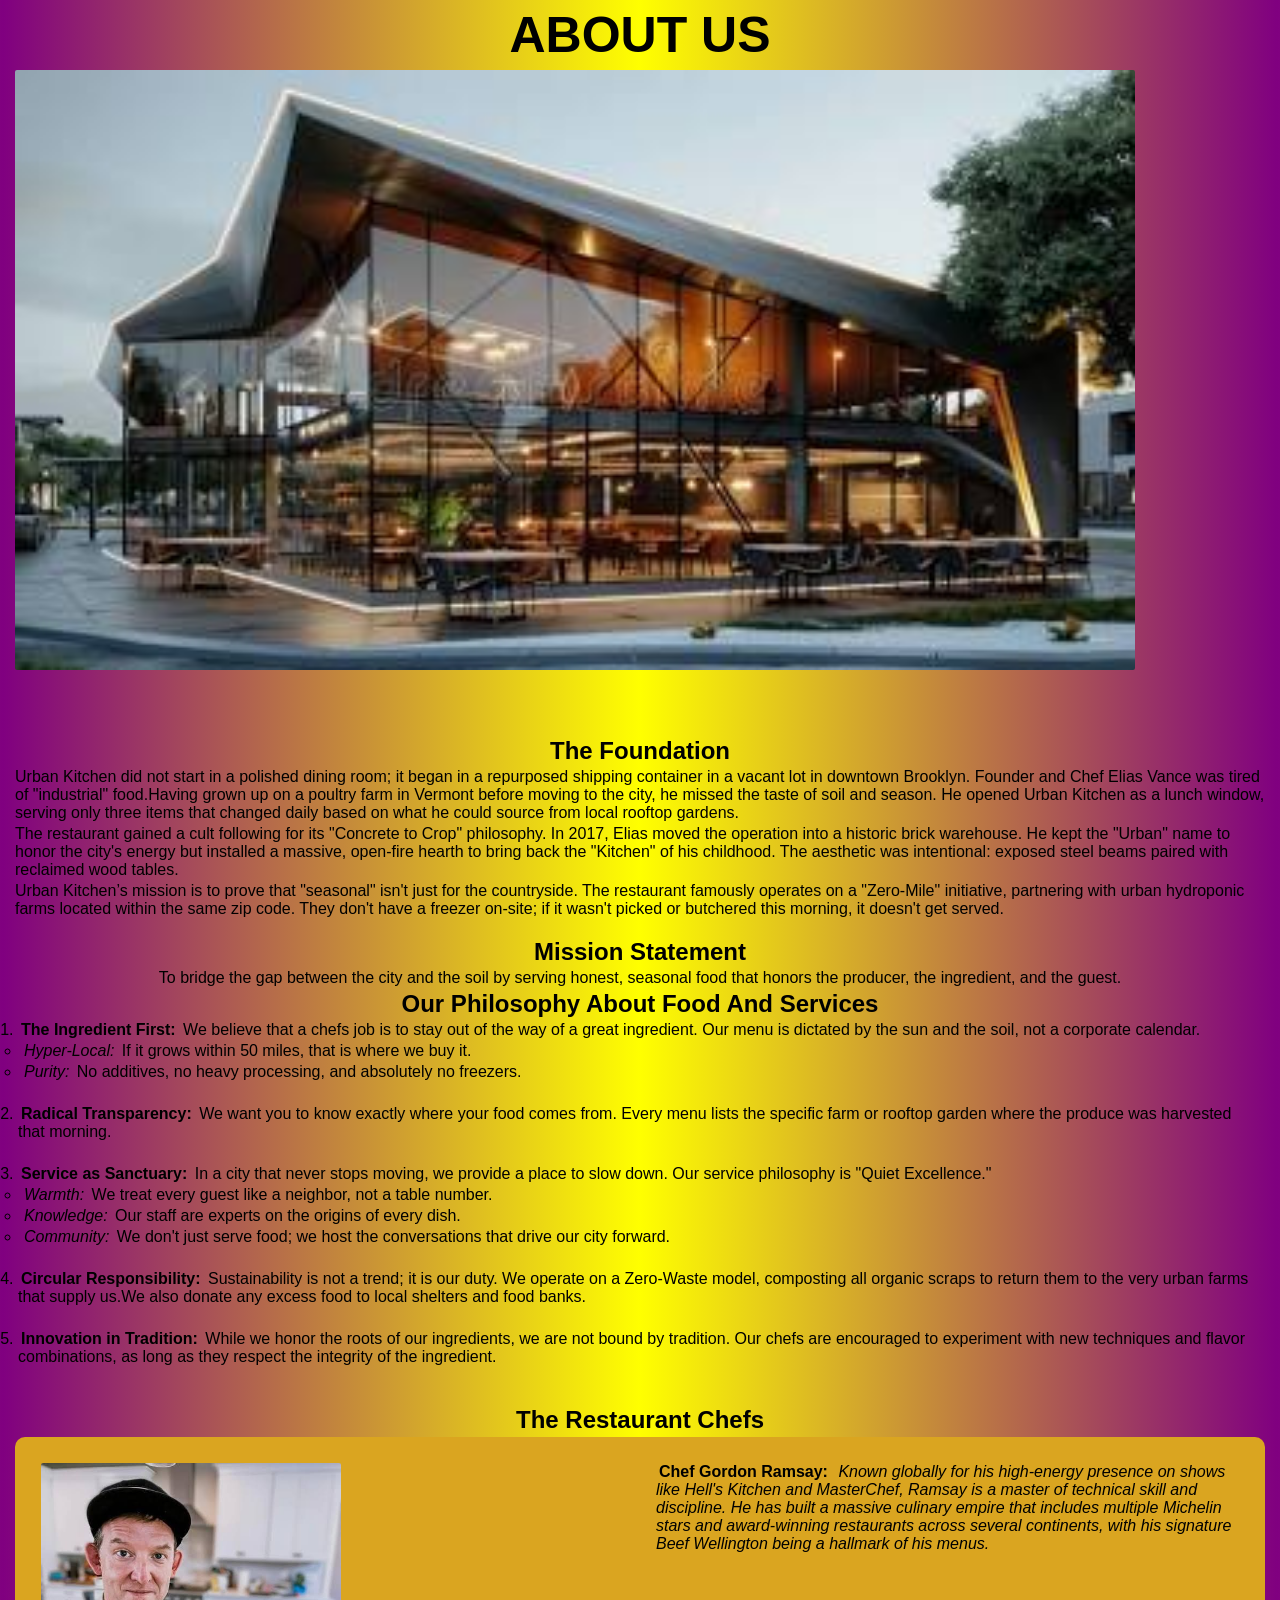
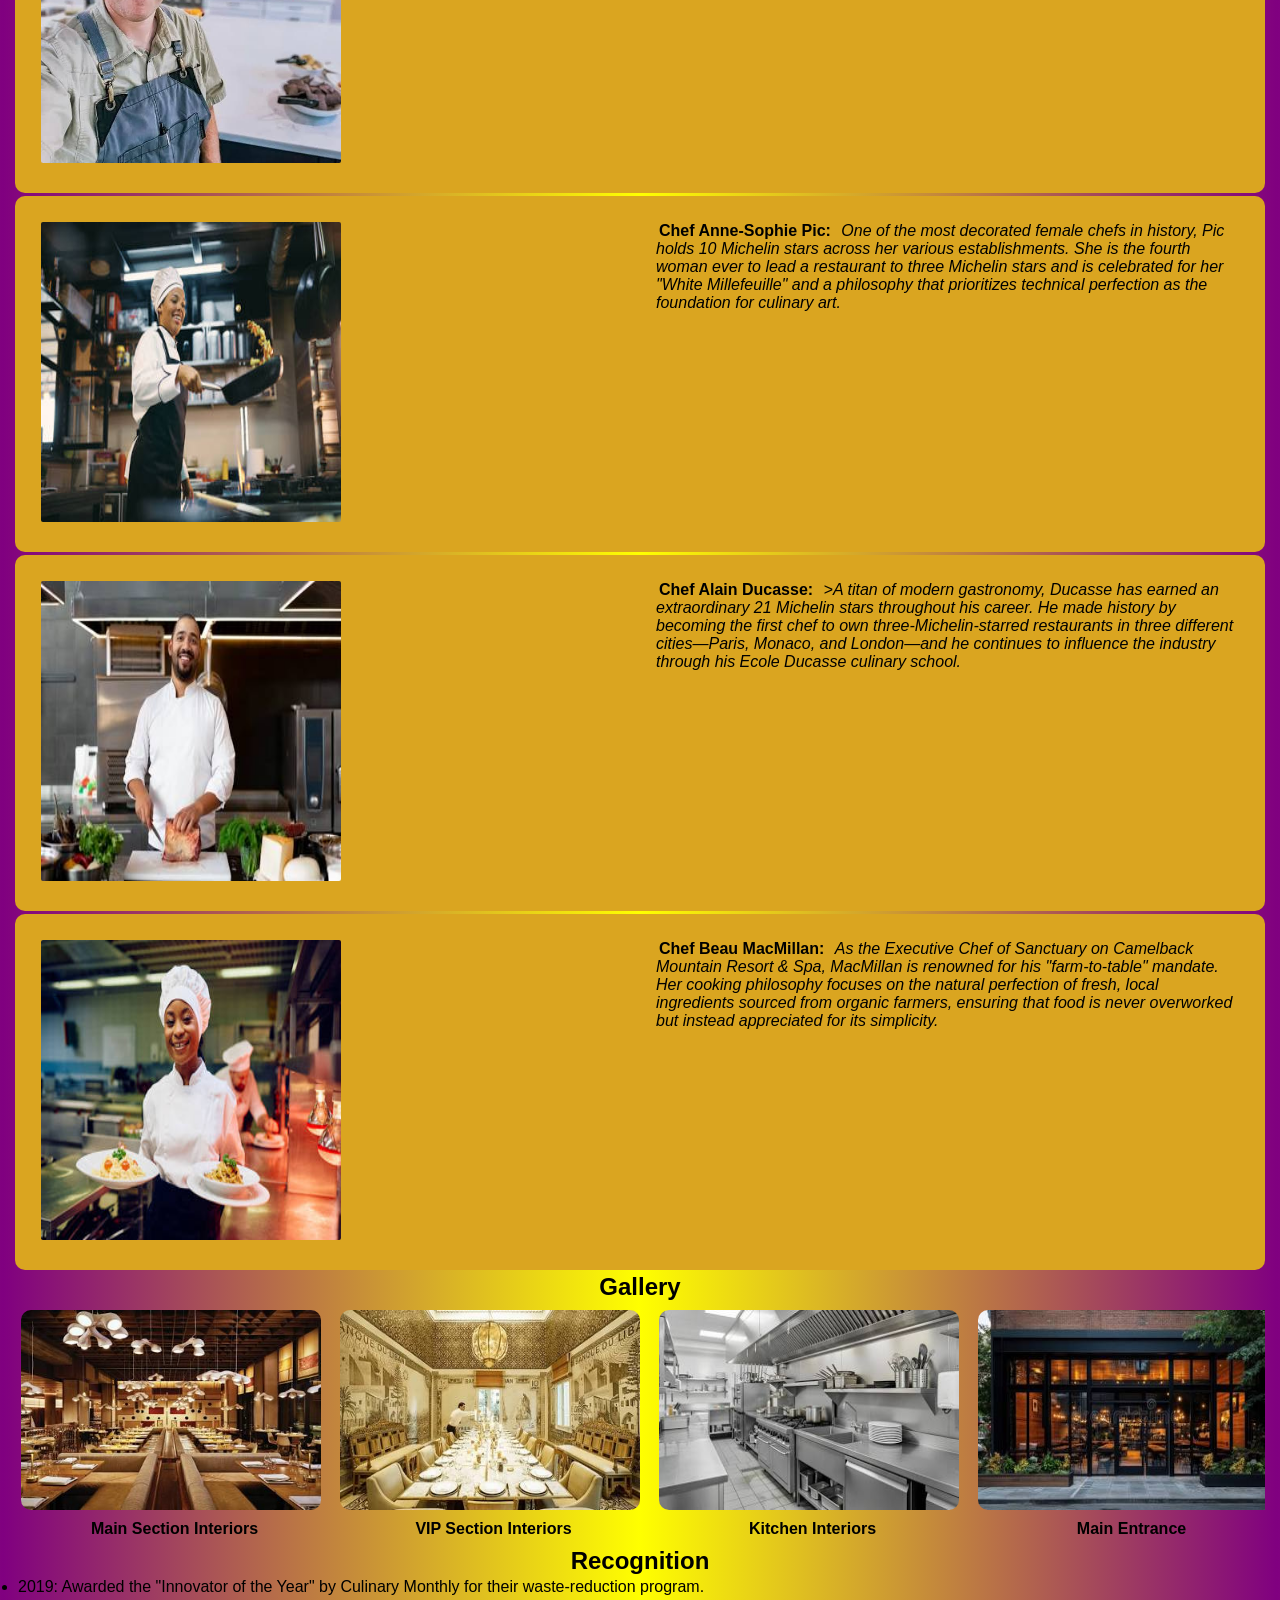
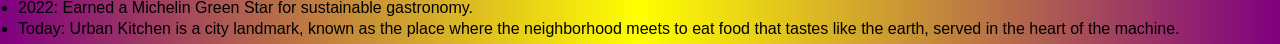
<file: about.html>
<!DOCTYPE html>
<html lang="en">
<head>
    <meta charset="UTF-8">
    <meta name="viewport" content="width=device-width, initial-scale=1.0">
    <title>About Us</title>
</head>
<link rel="stylesheet" href="./about.css">
<body>
    <section id="hero">
        <div class="heading">
            <h1>ABOUT US</h1>
        </div>
        <div class="background-img">
            <img src="./background.jpg" alt="image" width="1120px" height="600px">
        </div>

        <div class="hero-content1">
            <h2>The Foundation</h2>
            <p>Urban Kitchen did not start in a polished dining room; it began in a repurposed shipping container in a vacant lot in downtown Brooklyn. Founder and Chef Elias Vance was tired of "industrial" food.Having grown up on a poultry farm in Vermont before moving to the city, he missed the taste of soil and season. He opened Urban Kitchen as a lunch window, serving only three items that changed daily based on what he could source from local rooftop gardens.</p>
            <p>The restaurant gained a cult following for its "Concrete to Crop" philosophy. In 2017, Elias moved the operation into a historic brick warehouse. He kept the "Urban" name to honor the city's energy but installed a massive, open-fire hearth to bring back the "Kitchen" of his childhood. The aesthetic was intentional: exposed steel beams paired with reclaimed wood tables.</p>
            <p>Urban Kitchen’s mission is to prove that "seasonal" isn't just for the countryside. The restaurant famously operates on a "Zero-Mile" initiative, partnering with urban hydroponic farms located within the same zip code. They don't have a freezer on-site; if it wasn't picked or butchered this morning, it doesn't get served.</p>
        </div>

        <div class="hero-content2">
            <h2>Mission Statement</h2>
            <p class="mission-content">To bridge the gap between the city and the soil by serving honest, seasonal food that honors the producer, the ingredient, and the guest.</p>
            <h2>Our Philosophy About Food And Services</h2>
            <ol>
                <li><b>The Ingredient First:</b> We believe that a chefs job is to stay out of the way of a great ingredient. Our menu is dictated by the sun and the soil, not a corporate calendar.</li>
                    <ul>
                        <li><em>Hyper-Local:</em> If it grows within 50 miles, that is where we buy it.</li>
                        <li><em>Purity:</em> No additives, no heavy processing, and absolutely no freezers.</li>
                    </ul><br>
                <li><b>Radical Transparency:</b> We want you to know exactly where your food comes from. Every menu lists the specific farm or rooftop garden where the produce was harvested that morning.</li><br>
                <li><b>Service as Sanctuary:</b> In a city that never stops moving, we provide a place to slow down. Our service philosophy is "Quiet Excellence."</li>
                    <ul>
                        <li><em>Warmth:</em> We treat every guest like a neighbor, not a table number.</li>
                        <li><em>Knowledge:</em> Our staff are experts on the origins of every dish.</li>
                        <li><em>Community:</em> We don't just serve food; we host the conversations that drive our city forward.</li>
                    </ul><br>
                <li><b>Circular Responsibility:</b> Sustainability is not a trend; it is our duty. We operate on a Zero-Waste model, composting all organic scraps to return them to the very urban farms that supply us.We also donate any excess food to local shelters and food banks.</li><br>
                <li><b>Innovation in Tradition:</b> While we honor the roots of our ingredients, we are not bound by tradition. Our chefs are encouraged to experiment with new techniques and flavor combinations, as long as they respect the integrity of the ingredient.</li>
            </ol>
        </div>

        <div class="grid-container">
            <h2>The Restaurant Chefs</h2>
            <div class="grid-cont1">
                <div class="grid-cont-img1">
                    <img src="./chef1.jpg" alt="images" width="300px" height="300px">
                </div>
                <div class="grid-cont-info">
                    <p><b>Chef Gordon Ramsay:</b> <em>Known globally for his high-energy presence on shows like Hell's Kitchen and MasterChef, Ramsay is a master of technical skill and discipline. He has built a massive culinary empire that includes multiple Michelin stars and award-winning restaurants across several continents, with his signature Beef Wellington being a hallmark of his menus.</em></p>
                </div>
            </div>
            <div class="grid-cont2">
                <div class="grid-cont-img2">
                    <img src="./chef2.jpg" alt="images" width="300px" height="300px">
                </div>
                <div class="grid-cont-info">
                    <p><b>Chef Anne-Sophie Pic:</b> <em>One of the most decorated female chefs in history, Pic holds 10 Michelin stars across her various establishments. She is the fourth woman ever to lead a restaurant to three Michelin stars and is celebrated for her "White Millefeuille" and a philosophy that prioritizes technical perfection as the foundation for culinary art.</em></p>
                </div>
            </div>
            <div class="grid-cont3">
                <div class="grid-cont-img3">
                    <img src="./chef3.jpg" alt="images" width="300px" height="300px">
                </div>
                <div class="grid-cont-info">
                    <p><b>Chef Alain Ducasse:</b> <em>>A titan of modern gastronomy, Ducasse has earned an extraordinary 21 Michelin stars throughout his career. He made history by becoming the first chef to own three-Michelin-starred restaurants in three different cities—Paris, Monaco, and London—and he continues to influence the industry through his Ecole Ducasse culinary school.</em></p>
                </div>
            </div>
            <div class="grid-cont4">
                <div class="grid-cont-img">
                    <img src="./chef4.jpg" alt="images" width="300px" height="300px">
                </div>
                <div class="grid-cont-info">
                    <p><b>Chef Beau MacMillan:</b> <em>As the Executive Chef of Sanctuary on Camelback Mountain Resort & Spa, MacMillan is renowned for his "farm-to-table" mandate. Her cooking philosophy focuses on the natural perfection of fresh, local ingredients sourced from organic farmers, ensuring that food is never overworked but instead appreciated for its simplicity.</em></p>
                </div>
            </div>
        </div>

        <div class="hero-gallery">
            <h2>Gallery</h2>
            <div class="gallery-cont">
                <div class="gallery-item">
                    <img src="./interior4.jpg" alt="images" width="300px" height="300px">
                    <div class="caption">Main Section Interiors</div>
                </div>
                <div class="gallery-item">
                    <img src="./interior3.jpg" alt="images" width="300px" height="300px">
                    <div class="caption">VIP Section Interiors</div>
                </div>
                <div class="gallery-item">
                    <img src="./kitchen.jpg" alt="images" width="300px" height="300px">
                    <div class="caption">Kitchen Interiors</div>
                </div>
                <div class="gallery-item">
                    <img src="./exterior1.jpg" alt="images" width="300px" height="300px">
                    <div class="caption">Main Entrance</div>
                </div>
                <div class="gallery-item">
                    <img src="./exterior 2.jpg" alt="images" width="300px" height="300px">
                    <div class="caption">Bar</div>
                </div>
            </div>
        </div>

        <div>
            <h2>Recognition</h2>
            <ul>
                <li>2019: Awarded the "Innovator of the Year" by Culinary Monthly for their waste-reduction program.</li>
                <li>2022: Earned a Michelin Green Star for sustainable gastronomy.</li>
                <li>Today: Urban Kitchen is a city landmark, known as the place where the neighborhood meets to eat food that tastes like the earth, served in the heart of the machine.</li>
            </ul>
        </div>
    </section>
</body>
</html>
</file>
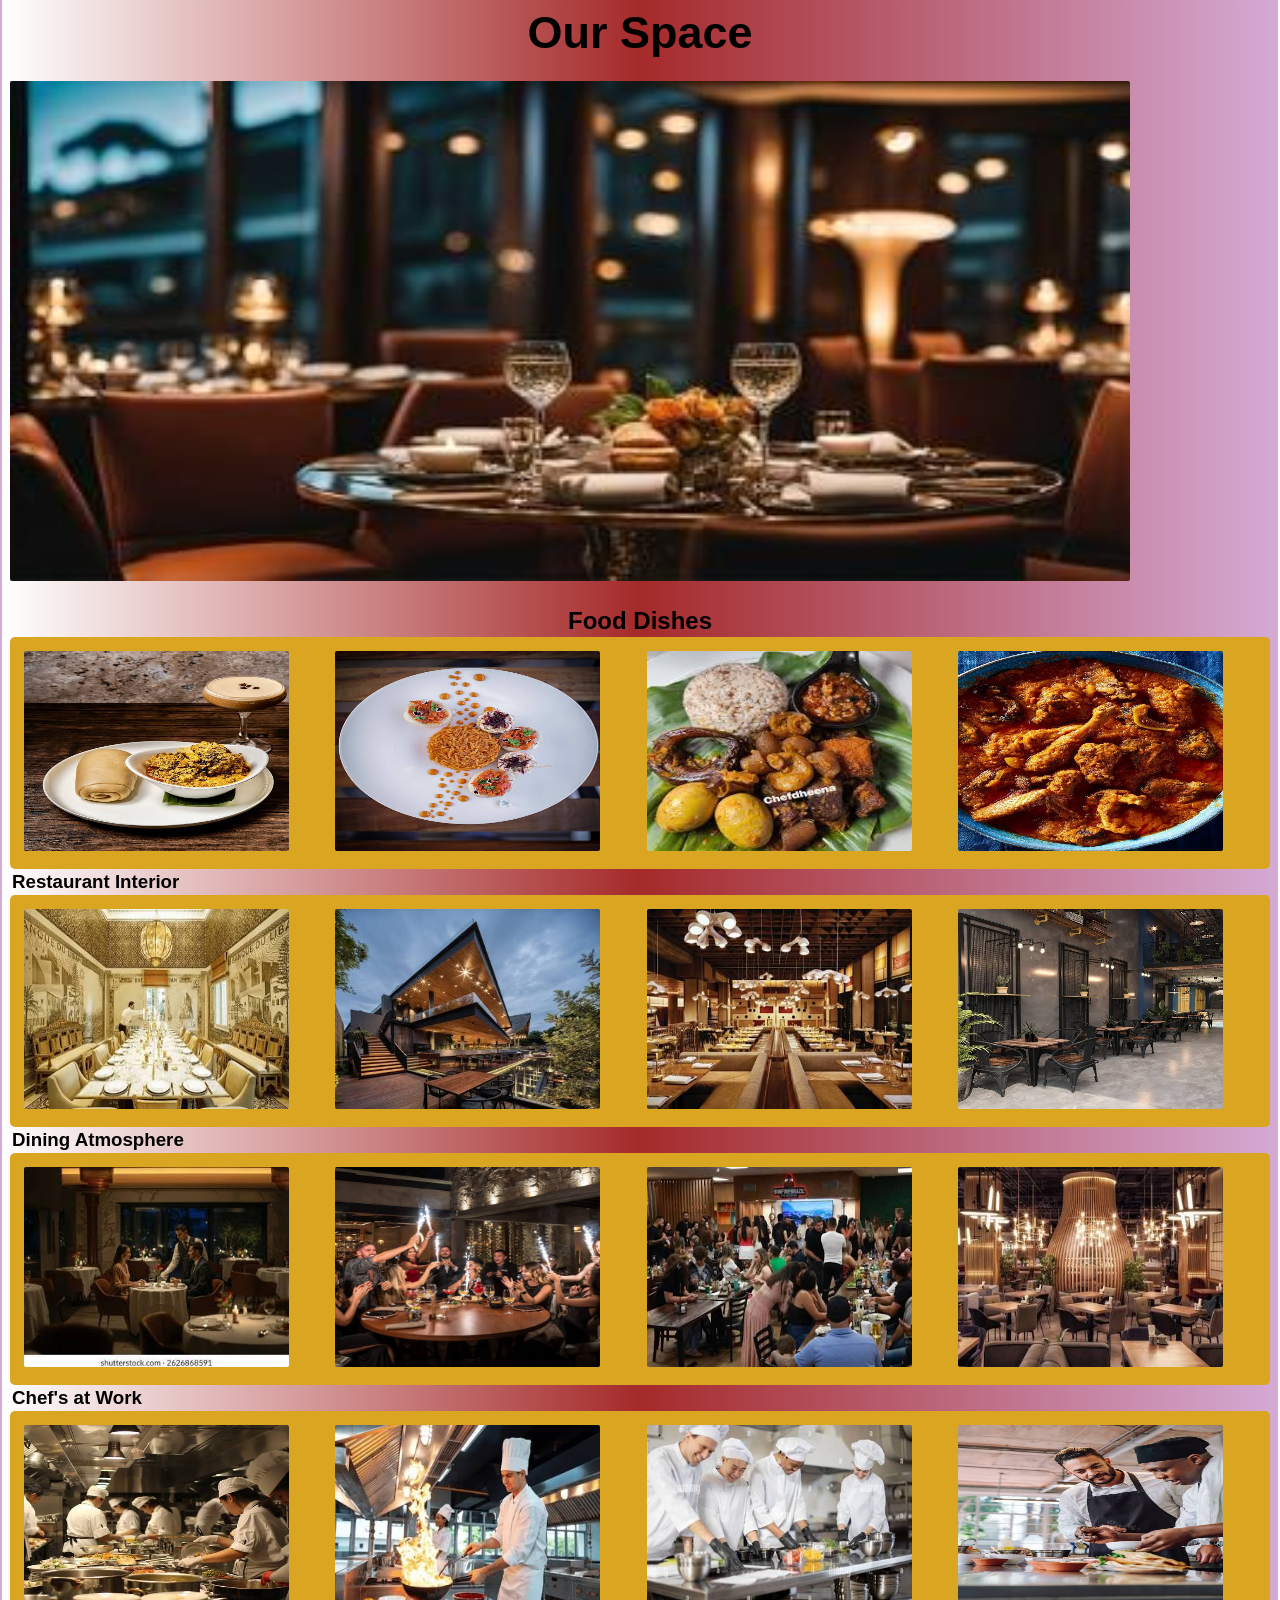
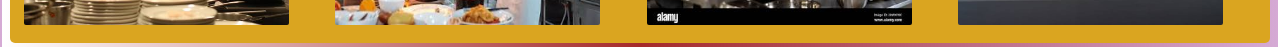
<file: gallery.html>
<!DOCTYPE html>
<html lang="en">
<head>
    <meta charset="UTF-8">
    <meta name="viewport" content="width=device-width, initial-scale=1.0">
    <title>Document</title>
</head>
<link rel="stylesheet" href="./gallery.css">
<body>
    <section id="gallery">
        <div class="gallery-header">
            <h1>Our Space</h1>
        </div>
        <div class="gallery-background">
            <img src="./gallery background.jpg" alt="image1" width="1120" height="500px">
        </div>

        <div class="grid-cont">
            <div class="grid-cont-content">
                <h2>Food Dishes</h2>
            </div>
            <div class="grid-cont-items">
                <div class="grid-cont-item1">
                    <img src="./dish1.jpg" alt="image2" width="265px" height="200px">
                </div>
                <div class="grid-cont-item2">
                    <img src="./dish2.jpg" alt="image3" width="265px" height="200px">
                </div>
                <div class="grid-cont-item3">
                    <img src="./dish3.jpg" alt="image4" width="265px" height="200px">
                </div>
                <div class="grid-cont-item4">
                    <img src="./dish4.jpg" alt="image5" width="265px" height="200px">
                </div>
            </div>
        </div>

        <div class="grid-cont">
            <div class="grid-cont-content">
                <h3>Restaurant Interior</h3>
            </div>
            <div class="grid-cont-items">
                <div class="grid-cont-item1">
                    <img src="./interior3.jpg" alt="image2" width="265px" height="200px">
                </div>
                <div class="grid-cont-item2">
                    <img src="./exterior 2.jpg" alt="image3" width="265px" height="200px">
                </div>
                <div class="grid-cont-item3">
                    <img src="./interior4.jpg" alt="image4" width="265px" height="200px">
                </div>
                <div class="grid-cont-item4">
                    <img src="./interior5.jpg" alt="image5" width="265px" height="200px">
                </div>
            </div>
        </div>

        <div class="grid-cont">
            <div class="grid-cont-content">
                <h3>Dining Atmosphere</h3>
            </div>
            <div class="grid-cont-items">
                <div class="grid-cont-item1">
                    <img src="./atm1.jpg" alt="image2" width="265px" height="200px">
                </div>
                <div class="grid-cont-item2">
                    <img src="./atm2.jpg" alt="image3" width="265px" height="200px">
                </div>
                <div class="grid-cont-item3">
                    <img src="./atm3.jpg" alt="image4" width="265px" height="200px">
                </div>
                <div class="grid-cont-item4">
                    <img src="./atm4.jpg" alt="image5" width="265px" height="200px">
                </div>
            </div>
        </div>

        <div class="grid-cont">
            <div class="grid-cont-content">
                <h3>Chef's at Work</h3>
            </div>
            <div class="grid-cont-items">
                <div class="grid-cont-item1">
                    <img src="./kitch1.jpg" alt="image2" width="265px" height="200px">
                </div>
                <div class="grid-cont-item2">
                    <img src="./kitch2.jpg" alt="image3" width="265px" height="200px">
                </div>
                <div class="grid-cont-item3">
                    <img src="./kitch3.jpg" alt="image4" width="265px" height="200px">
                </div>
                <div class="grid-cont-item4">
                    <img src="./kitch4.jpg" alt="image5" width="265px" height="200px">
                </div>
            </div>
        </div>
        
    </section>
</body>
</html>
</file>
<file: about.css>
* {
    margin: 3px;
    padding: 0px;
    box-sizing: 5px;
    border-radius: 2px;
}

body {
    background: linear-gradient(to right, purple, yellow, purple);
    font-family: 'Segoe UI', Tahoma, Geneva, Verdana, sans-serif;
}

::-webkit-scrollbar {
    width: 2px;
    background: black;
}

::-webkit-scrollbar-thumb {
    background: goldenrod;
    border-radius: 5px;
}

#hero .heading h1 {
    text-align: center;
    font-weight: bolder;
    font-size: 50px;
}

.background-img {
    justify-content: center;
}

h2 {
    text-align: center;
    font-weight: bold;
}

.hero-content1 {
    margin-top: 60px;
}

.mission-content {
    text-align: center;
}

.hero-content2 {
    margin-top: 20px;
}

.grid-container {
    margin-top: 40px;
}

.grid-cont1 {
    display: grid;
    grid-template-columns: 1fr 1fr;
    gap: 20px;
    padding: 20px;
    border-radius: 10px;
    background-color: goldenrod;
}

.grid-cont2 {
    display: grid;
    grid-template-columns: 1fr 1fr;
    gap: 20px;
    padding: 20px;
    border-radius: 10px;
    background-color: goldenrod;
}

.grid-cont3 {
    display: grid;
    grid-template-columns: 1fr 1fr;
    gap: 20px;
    padding: 20px;
    border-radius: 10px;
    background-color: goldenrod;
}

.grid-cont4 {
    display: grid;
    grid-template-columns: 1fr 1fr;
    gap: 20px;
    padding: 20px;
    border-radius: 10px;
    background-color: goldenrod;
}

.gallery-cont {
    display: flex;
    overflow-x: scroll;
}

.gallery-cont img {
    width: 300px;
    height: 200px;
    margin-right: 10px;
    border-radius: 10px;
}

.caption {
    text-align: center;
    font-weight: bold;
}

@media (max-width: 768px) {
    .grid-cont1, .grid-cont2, .grid-cont3, .grid-cont4 {
        grid-template-columns: 1fr;
    }
    .background-img {
        justify-content: center;
        width: 100%;
        height: 100%;
    }
}
</file>
<file: gallery.css>
* {
    margin: 2px;
    padding: 0px;
    box-sizing: border-box;
    border-radius: 2px;
}

body {
    background: linear-gradient(to right, white, brown, rgba(128, 0, 128, 0.334));
    font-family: 'Segoe UI', Tahoma, Geneva, Verdana, sans-serif;
}

.gallery-header {
    text-align: center;
    font-weight: bold;
    font-size: 30px;
    margin-top: 5px;
}

.gallery-background {
    justify-content: center;
    margin-top: 20px;
}

h2 {
    text-align: center;
    font-weight: bold;
    margin-top: 20px;
}

.grid-cont-items {
    display: grid;
    grid-template-columns: 1fr 1fr 1fr 1fr;
    gap: 5px;
    padding: 10px;
    border-radius: 5px;
    background-color: goldenrod;
}

/* Breakpoints */
/* mobile: 320px-767px */
@media (min-width: 320px) and (max-width: 767px) {
    .grid-cont-items {
        grid-template-columns: 1fr 1fr;
    }
}

/* tablet: 768px-1023px */
@media (min-width: 768px) and (max-width: 1023px
) {
    .grid-cont-items {
        grid-template-columns: 1fr 1fr;
    }
}
</file>
